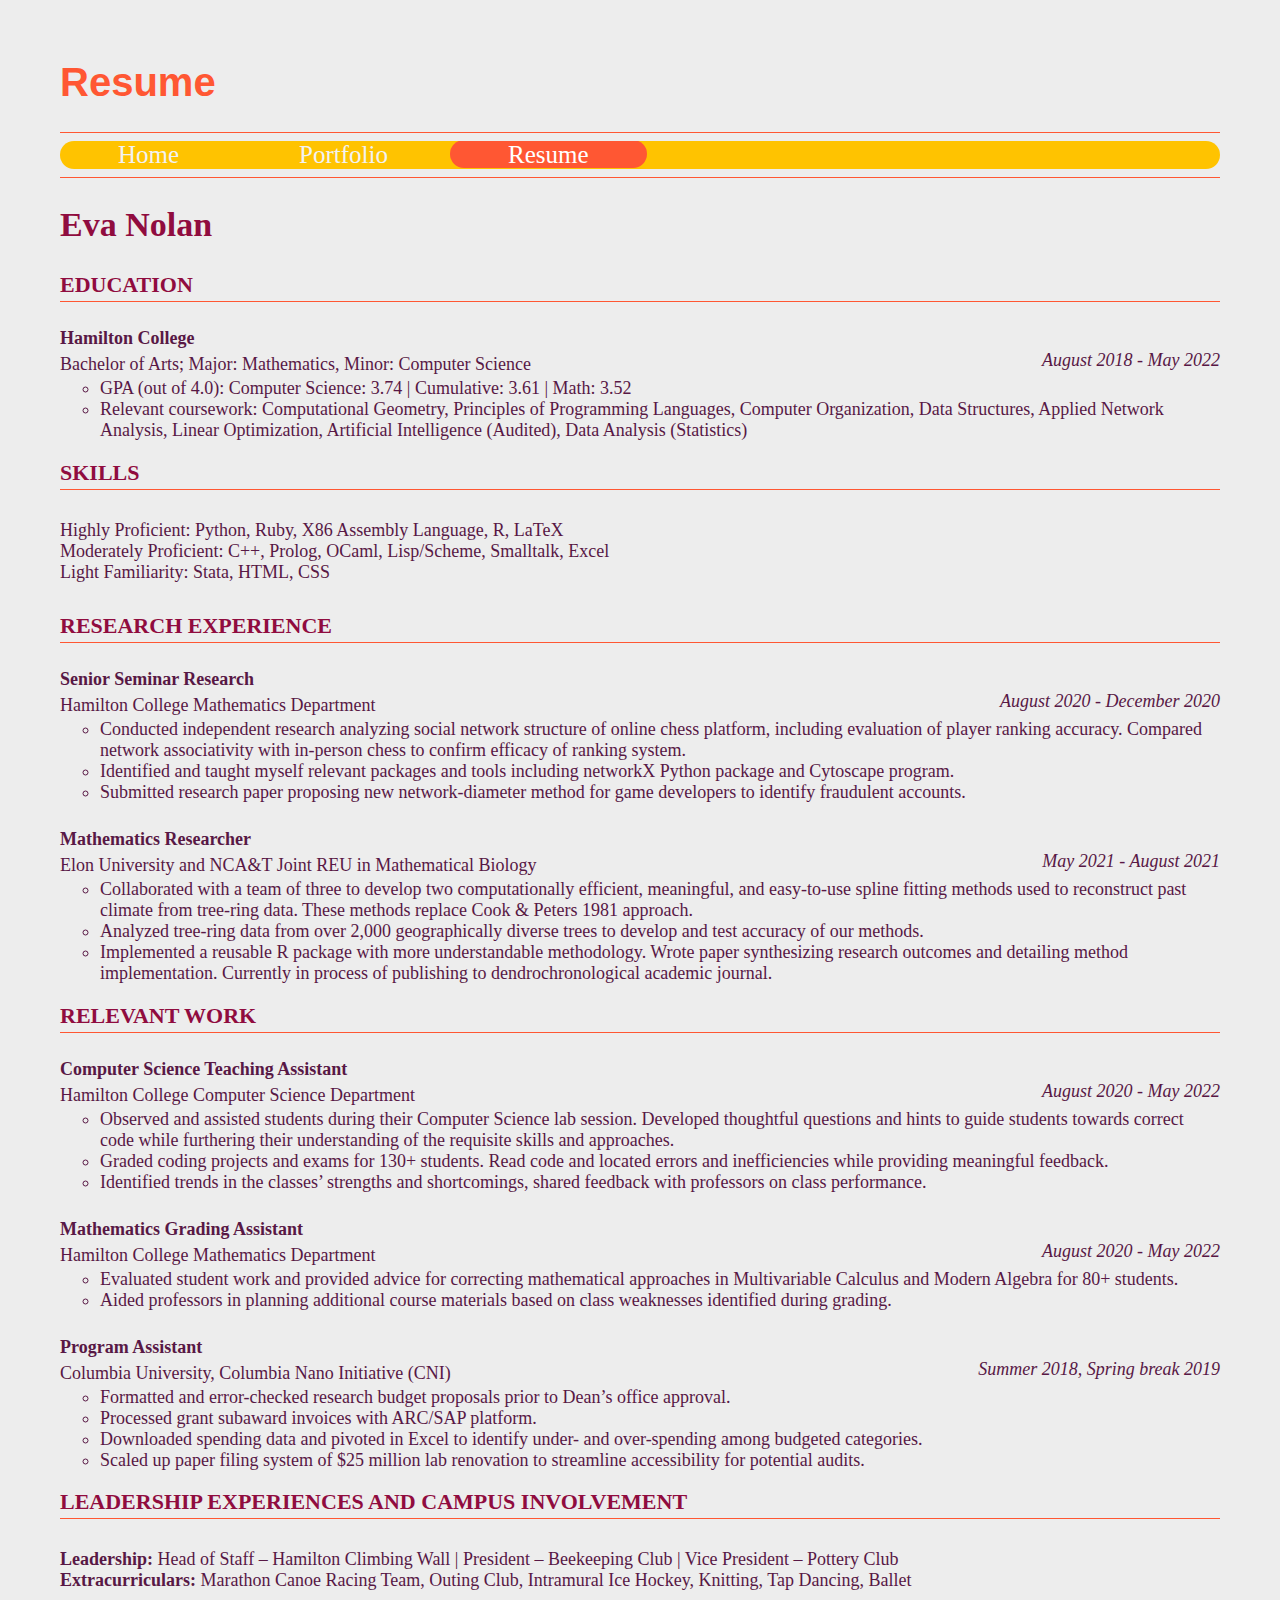
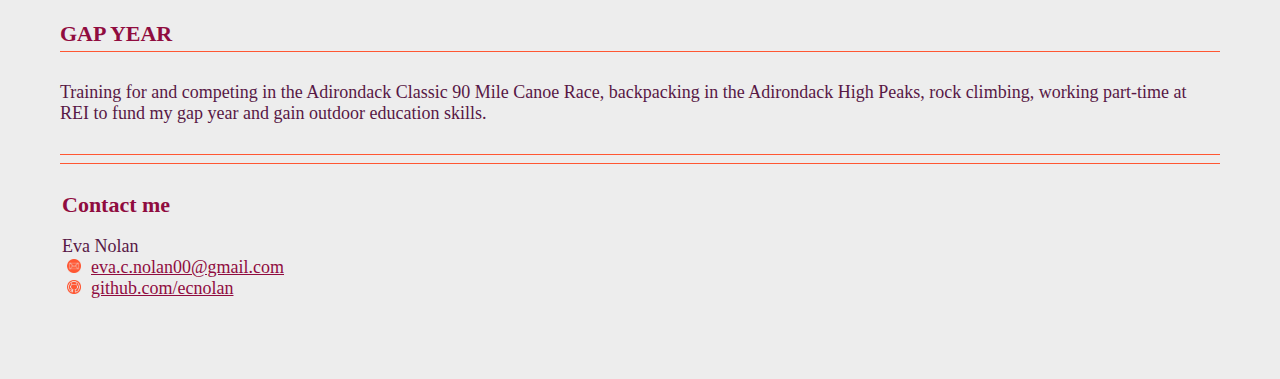
<file: resume.html>
<!DOCTYPE html>
<html lang="en">
  <head>
    <meta charset="utf-8">
    <title>Eva Nolan - Resume</title>
    <link rel="stylesheet" href="style.css">
   </head>
   <body >

     <h1>Resume</h1>
     <hr >
     <div class="topnav">
       <a href="index.html">Home</a>
       <a href="portfolio.html">Portfolio</a>
       <a class="active" href="#resume">Resume</a>
     </div>
     <hr>

<h2>
   Eva Nolan
</h2>


<h2 style="font-size:22px;">
   EDUCATION
</h2> <hr>
<p>
  <span class="head"> Hamilton College </span> <br>
  <span class="loc"; style="width:20%"> Bachelor of Arts; Major: Mathematics,
    Minor: Computer Science</span>
  <span class="date" > August 2018 - May 2022 </span>
</p>
  <ul class="a">
    <li> GPA (out of 4.0): Computer Science: 3.74 | Cumulative: 3.61 | Math: 3.52 </li>
    <li> Relevant coursework: Computational Geometry,
    Principles of Programming Languages, Computer Organization, Data Structures,
    Applied Network Analysis, Linear Optimization, Artificial Intelligence
    (Audited), Data Analysis (Statistics)
  </li>
  </ul>
<h2 style="font-size:22px;">
   SKILLS
   <br> </h2> <hr>
<h5>
   Highly Proficient: Python, Ruby, X86 Assembly Language, R, LaTeX <br>
   Moderately Proficient: C++, Prolog, OCaml, Lisp/Scheme, Smalltalk, Excel <br>
   Light Familiarity: Stata, HTML, CSS
</h5>
<h2 style="font-size:22px;">
   RESEARCH EXPERIENCE <br>
</h2> <hr>
<p>
  <p>
    <span class="head"> Senior Seminar Research </span> <br>
    <span class="loc"> Hamilton College Mathematics Department</span>
    <span class="date" > August 2020 - December 2020 </span>
  </p>
   <ul class="a">
     <li> Conducted independent research analyzing social network structure of
       online chess platform, including evaluation of player ranking accuracy.
       Compared network associativity with in-person chess to confirm efficacy
       of ranking system. </li>
     <li> Identified and taught myself relevant packages and tools including
       networkX Python package and Cytoscape program. </li>
     <li> Submitted research paper proposing new network-diameter method for
       game developers to identify fraudulent accounts. </li>
   </ul>

   <p>
     <span class="head"> Mathematics Researcher </span> <br>
     <span class="loc"> Elon University and NCA&T Joint REU in Mathematical
       Biology</span>
     <span class="date" > May 2021 - August 2021 </span>
   </p>
   <ul class="a">
     <li> Collaborated with a team of three to develop two computationally
       efficient, meaningful, and easy-to-use spline fitting methods used to
       reconstruct past climate from tree-ring data. These methods replace
       Cook & Peters 1981 approach. </li>
     <li> Analyzed tree-ring data from over 2,000 geographically diverse trees
       to develop and test accuracy of our methods. </li>
     <li> Implemented a reusable R package with more understandable methodology.
       Wrote paper synthesizing research outcomes and detailing method
       implementation. Currently in process of publishing to dendrochronological
       academic journal. </li>
   </ul>
<h2 style="font-size:22px;">
   RELEVANT WORK <br>
</h2> <hr>
  <p>
    <span class="head"> Computer Science Teaching Assistant </span> <br>
    <span class="loc"> Hamilton College Computer Science Department </span>
    <span class="date"> August 2020 - May 2022 </span>
  </p>
  <ul class="a">
    <li> Observed and assisted students during their Computer Science lab
      session. Developed thoughtful questions and hints to guide students
      towards correct code while furthering their understanding of the requisite
      skills and approaches. </li>
    <li> Graded coding projects and exams for 130+ students. Read code and
      located errors and inefficiencies while providing meaningful feedback. </li>
    <li> Identified trends in the classes’ strengths and shortcomings, shared
      feedback with professors on class performance. </li>
  </ul>

   <p>
     <span class="head"> Mathematics Grading Assistant </span> <br>
     <span class="loc"> Hamilton College Mathematics Department </span>
     <span class="date"> August 2020 - May 2022 </span>
   </p>
   <ul class="a">
     <li> Evaluated student work and provided advice for correcting mathematical
       approaches in Multivariable Calculus and Modern Algebra for 80+ students. </li>
     <li> Aided professors in planning additional course materials based on
       class weaknesses identified during grading. </li>
   </ul>

   <p>
     <span class="head"> Program Assistant </span> <br>
     <span class="loc"> Columbia University, Columbia Nano Initiative (CNI) </span>
     <span class="date"> Summer 2018, Spring break 2019 </span>
   </p>
   <ul class="a">
     <li> Formatted and error-checked research budget proposals prior to Dean’s
       office approval. </li>
     <li> Processed grant subaward invoices with ARC/SAP platform. </li>
     <li> Downloaded spending data and pivoted in Excel to identify under- and
       over-spending among budgeted categories. </li>
     <li> Scaled up paper filing system of $25 million lab renovation to
       streamline accessibility for potential audits. </li>

   </ul>

<h2 style="font-size:22px;">
   LEADERSHIP EXPERIENCES AND CAMPUS INVOLVEMENT <br>
</h2> <hr>
<h5>
   <span class="head"> Leadership: </span> Head of Staff – Hamilton Climbing
   Wall | President – Beekeeping Club | Vice President – Pottery Club <br>
   <span class="head"> Extracurriculars: </span> Marathon Canoe Racing Team,
   Outing Club, Intramural Ice Hockey, Knitting, Tap Dancing, Ballet
</h5>

<h2 style="font-size:22px;">
   GAP YEAR <br>
</h2> <hr>
<h5>
  Training for and competing in the Adirondack Classic 90 Mile Canoe Race,
  backpacking in the Adirondack High Peaks, rock climbing, working part-time at
  REI to fund my gap year and gain outdoor education skills.
</h5>


<hr><hr>
<div class="box">
  <h2 style="font-size:22px;">Contact me</h2>
  <p style="font-size:18px"> Eva Nolan <br>
     <a style="float:left"; href="mailto:eva.c.nolan00@gmail.com">
       <img src="email.png" style="width:14px;height:14px;padding-left:5px;
       padding-right:10px">eva.c.nolan00@gmail.com</a> <br>
     <a href = "https://github.com/ecnolan">
       <img src="gitpng.png" style="width:14px;height:14px;padding-left:5px;
       padding-right:10px">github.com/ecnolan </a> <br>
     <!-- <a href = "https://instagram.com/evachristinaknits">
       <img src="ig.png" style="width:14px;height:14px;padding-left:5px;
       padding-right:10px">instagram.com/evachristinaknits </a> <br> -->
</div>

</body>
</html>
</file>
<file: style.css>
body    {background-color:#EDEDED; margin:60px}
hr      {height:1px; background-color:#FF5733; border:none}
h1      {color:#FF5733; font-family:arial; font-size:40px}
h2      {color:#900C3F;font-size:34px}
h3      {color:#900C3F}
h4      {color:#900C3F;font-size:28px}
h5      {color:#581845; font-family:serif; font-size:18px; font-weight:normal;}

p       {color:#581845; font-family:serif; font-size:22px;} /*font size not working */

.date   {float:right; font-size:18px; font-style:italic; font-family:serif;}
.head   {font-size:18px; font-family:serif; font-weight: bold}
.head2  {color:#900C3F; font-family:serif; font-weight: bold; font-size:22px}
.loc    {font-size:18px; font-family:serif}
.p2     {color:#581845; font-family:serif; font-size:20px;}

ul.a    {list-style-type:circle; font-family:serif; font-size:18px; color:#581845 }


/* .box  {background-color:#FFE766; padding:2px; border-radius:16px} */
.box    {padding:2px; border-radius:16px}

p + ul  {margin-top:-20px;}
h2 + hr {margin-top:-15px;}

a:link {color:#900C3F }
img    {border-radius:10px; overflow:hidden;}


/* style for navigation bar */
.topnav {float:none; background-color:#FFC300; overflow:hidden; border-radius:16px;}
.topnav a {color: #f2f2f2; text-align:center; padding:0.5px 5%;
           text-decoration:none; font-size:25px; font-family:serif; }
.topnav a:hover  {background-color:#FFE766; color:#900C3F; border-radius:16px}
.topnav a.active {background-color:#FF5733; color:white; border-radius:16px}

.column {float:left; width:50%; font-size:15px;}
.row:after {content: ""; display:table; clear:both;}

section.wrapper {min-width:200px; overflow:hidden; display:inline-block;}
</file>
